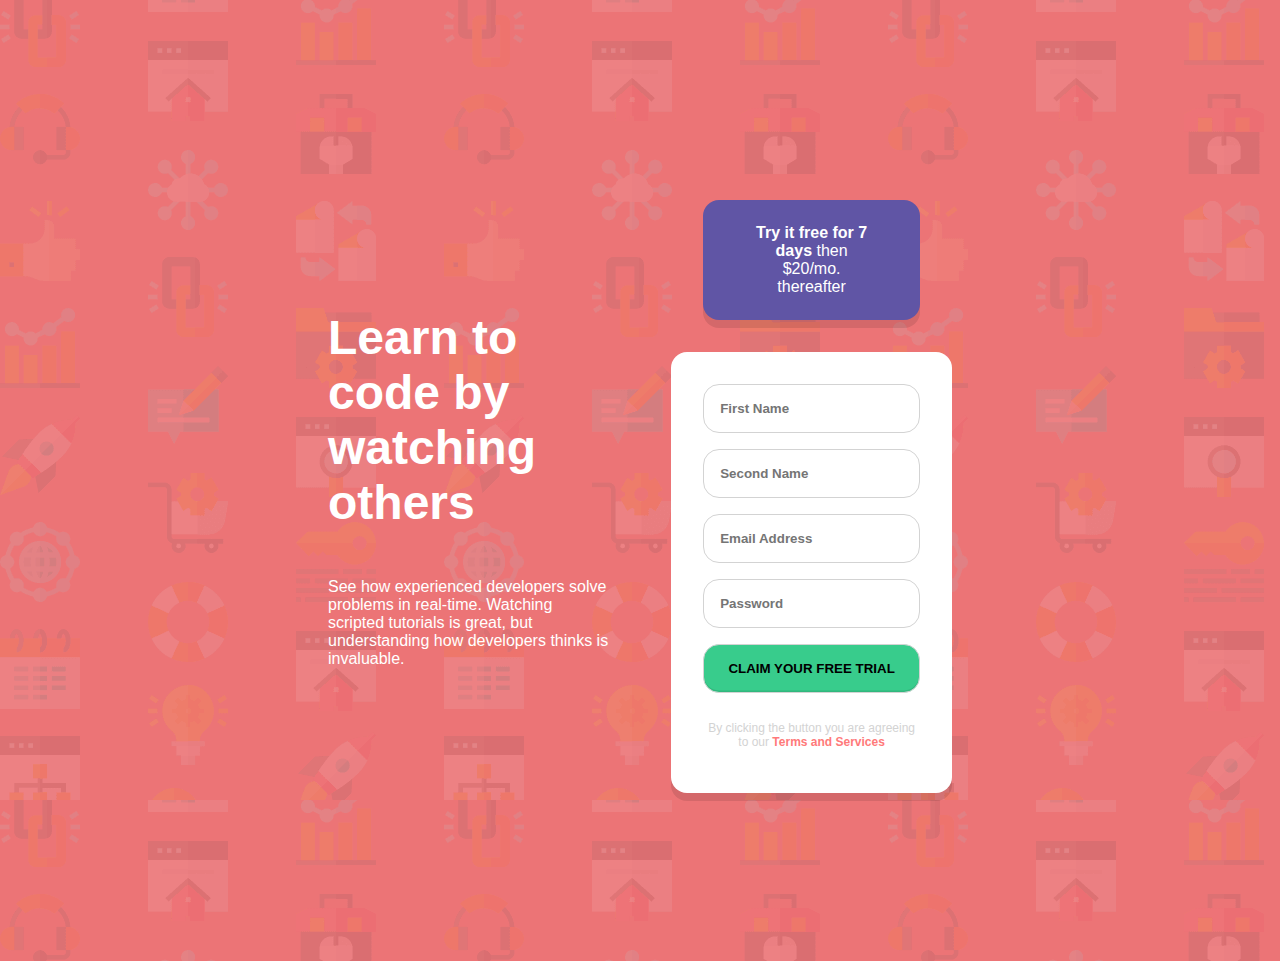
<file: components/1st/index.html>
<!DOCTYPE html>
<html lang="en">

<head>
    <meta charset="UTF-8">
    <meta name="viewport" content="width=device-width, initial-scale=1.0">
    <link rel="stylesheet"   type="text/css"   href="./style.css">
    <title>Sign up form</title>
</head>

<body>
    <div class="container">
        <div class="page-text">
            <h1>Learn to code by watching others</h1>
            <p>See how experienced developers solve problems in real-time. Watching scripted tutorials is great, but
                understanding how developers thinks is invaluable.</p>
        </div>
        <div>
            <div class="cta round-corners container_shadow">
                <p><strong>Try it free for 7 days</strong> then $20/mo. thereafter</p>
            </div>
            <div class="round-corners form container_shadow">
                <form action="/action_page.php" method="get">
                    <input class="round-corners" type="text" id="fname" name="first-name" value="" placeholder="First Name" />
                    <input class="round-corners" type="text" id="lname" name="last-name" value="" placeholder="Second Name" />
                    <input class="round-corners" type="email" id="lname" name="email" value="" placeholder="Email Address" />
                    <input class="round-corners" type="password" id="lname" name="password" value="" placeholder="Password" />
                    <input class="round-corners container_shadow" type="button" name="send" value="CLAIM YOUR FREE TRIAL" />
                </form>
                <p class="terms">By clicking the button you are agreeing to our <strong>Terms and Services</strong></p>
            </div>
        </div>
    </div>
</body>

</html>
</file>
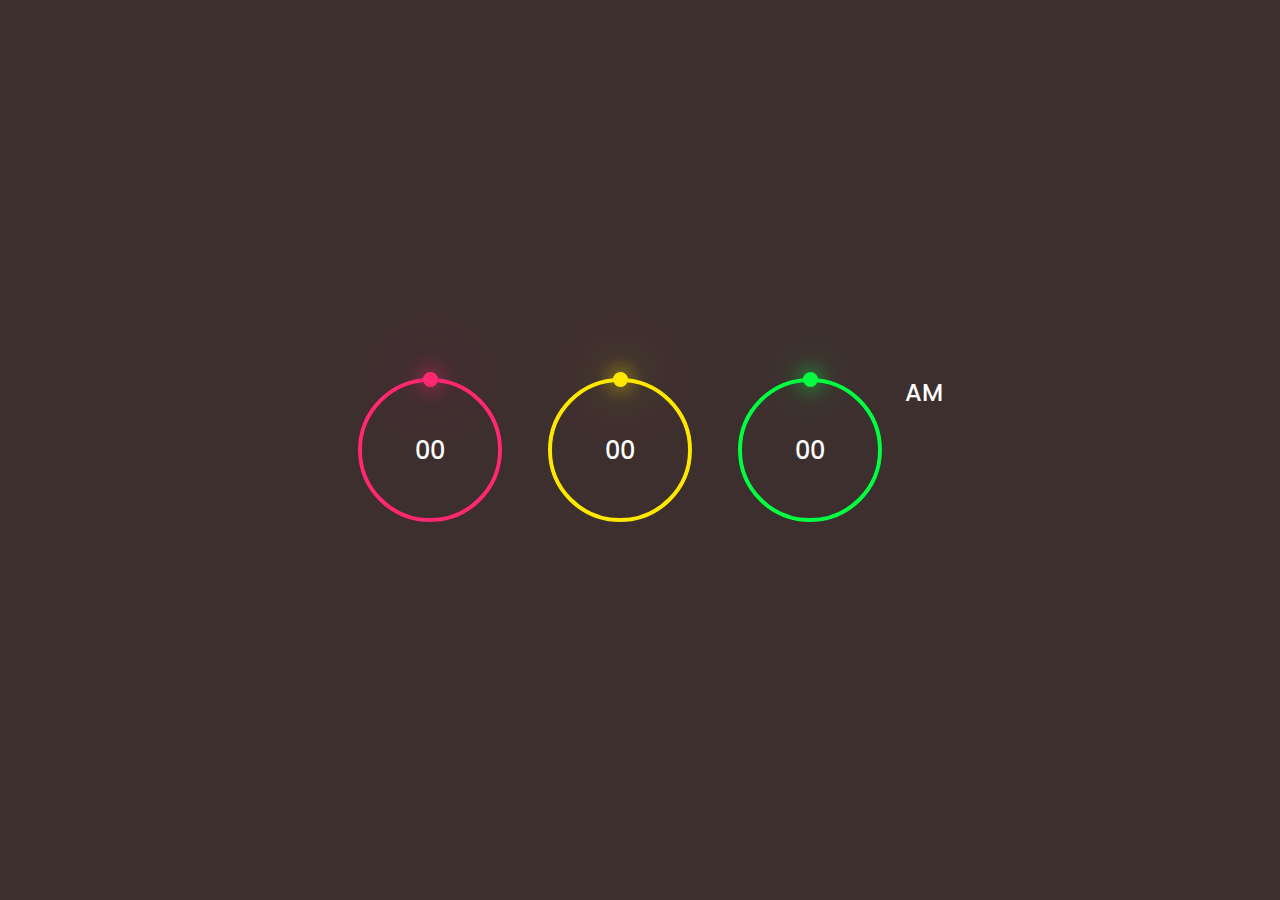
<file: components/clock/index.html>
<!DOCTYPE html>
<html lang="en">
<head>
    <meta charset="UTF-8">
    <meta name="viewport" content="width=device-width, initial-scale=1.0">
    <title>Document</title>
    <link rel="stylesheet" href="style.css">
    <script type="text/javascript" src="script.js"></script>
</head>
<body>
  <div class="container">
    <div id="time">
      <div class="circle" style="--color: #ff2972">
        <div class="dots h_dot"></div>
        <svg>
          <circle cx="70" cy="70" r="70"></circle>
          <circle cx="70" cy="70" r="70" id="hh" ></circle>
        </svg>
        <div id="hours">00</div>
      </div>
      <div class="circle" style="--color: #fee800">
        <div class="dots m_dot"></div>
        <svg>
          <circle cx="70" cy="70" r="70"></circle>
          <circle cx="70" cy="70" r="70" id="mm"></circle>
        </svg>
        <div id="minutes">00</div>
      </div>
      <div class="circle" style="--color: #04fc43">
        <div class="dots s_dot"></div>
        <svg>
          <circle cx="70" cy="70" r="70"></circle>
          <circle cx="70" cy="70" r="70" id="ss"></circle>
        </svg>
        <div id="seconds">00</div>
      </div>
      <div class="ap">
        <div id="ampm">AM</div>
      </div>
    </div>
  </div>
</body>
</html>
</file>
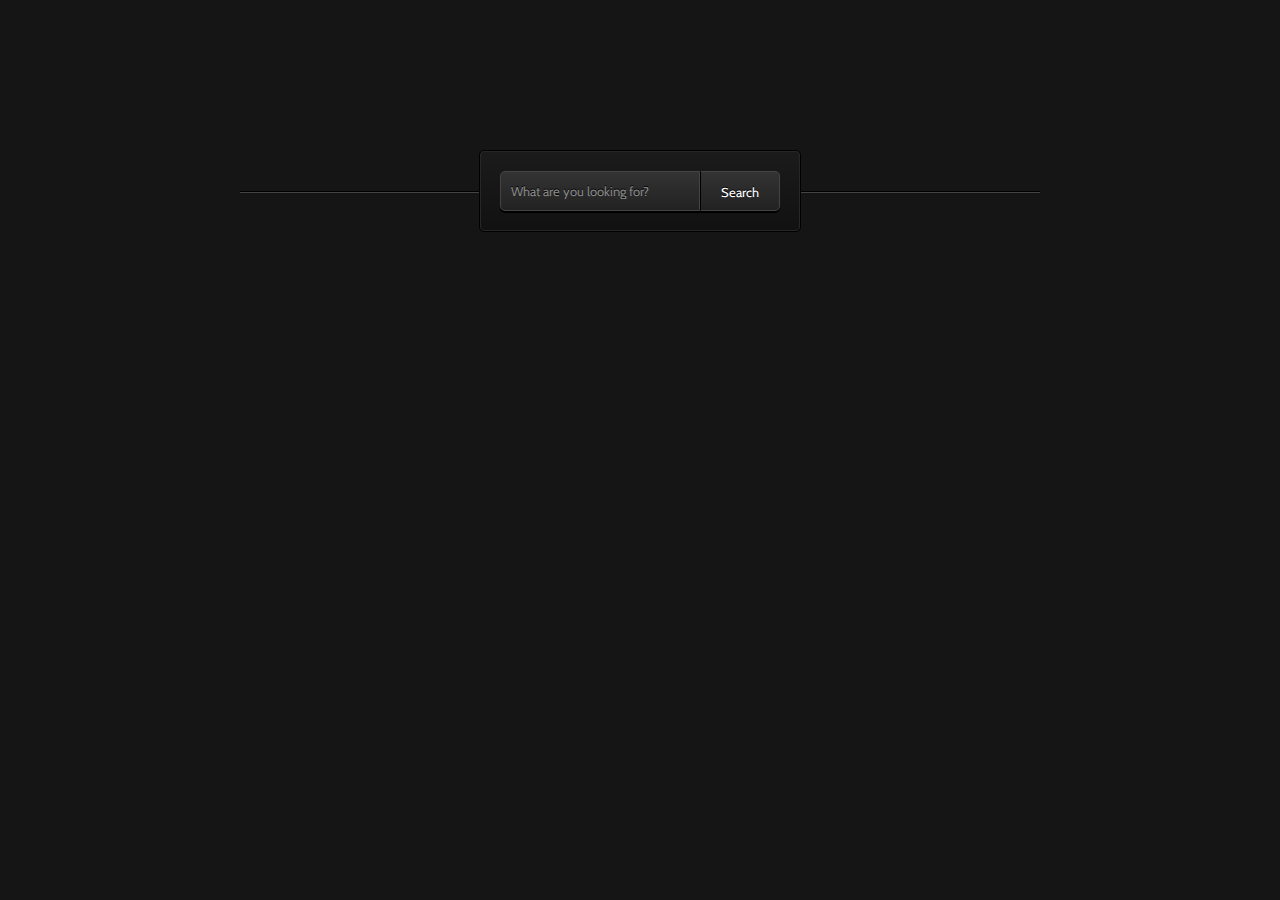
<file: components/gpsb/index.html>
<!DOCTYPE HTML>
<html lang="en">

<head>
    <meta charset="UTF-8">
    <meta name="viewport" content="width=device-width, initial-scale=1">
    <meta name="description" content="Glowing Pulse Search Bar">
    <link rel="stylesheet" type="text/css" href="style.css">
    <title>Glowing Pulse Search Bar</title>
    <style>
    </style>
</head>

<body>
    <header>
    </header>

    <main>
        <section class="webdesigntuts-workshop">
            <form action="" method="">
                <input type="search" placeholder="What are you looking for?">
                <button>Search</button>
            </form>
        </section>


    </main>

    <footer>
    </footer>

    <script>
    </script>

    <noscript>
    </noscript>
</body>

</html>
</file>
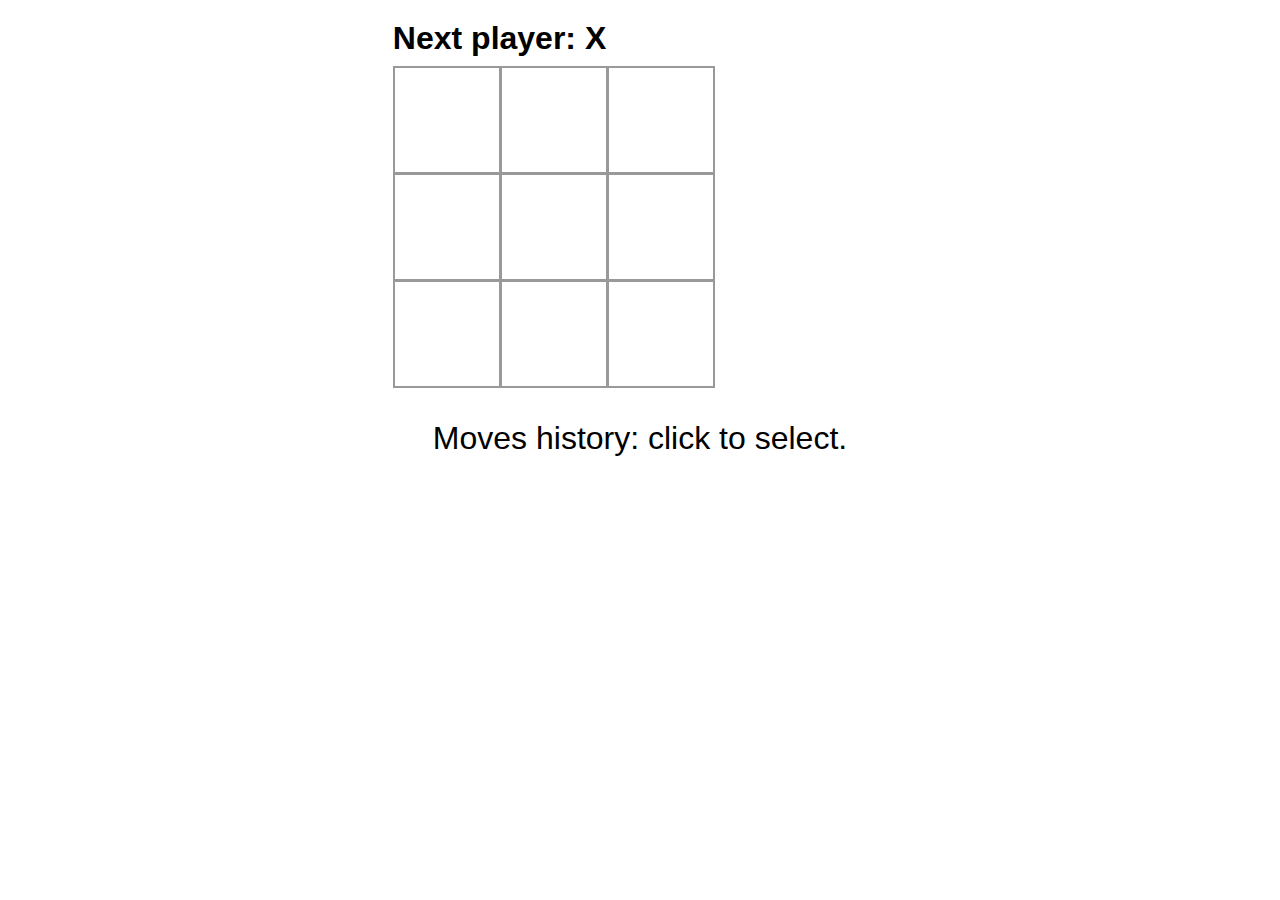
<file: components/ttt/index.html>
<!doctype html>
<html lang="en">

<head>
    <meta charset="utf-8" />
    <meta name="viewport" content="width=device-width,initial-scale=1" />
    <meta name="theme-color" content="#000000" />
    <meta name="description" content="Tic Tac Toe" />
    <link rel="manifest" href="/manifest.json" />
    <title>Tic Tac Toe</title>
    <script defer="defer" src="static/js/main.73dce64f.js"></script>
    <link href="static/css/main.7e6b0e14.css" rel="stylesheet">
</head>

<body><noscript>You need to enable JavaScript to run this app.</noscript>
    <div id="root"></div>
</body>

</html>
</file>
<file: components/1st/style.css>
body{
    color: white;
    background-image: url(./images/bg-intro-desktop.png);
    background-color: #ec7476;
    font-family: "Poppins", sans-serif;
}

input{
    all:inset
}


h1{
    font-size: 3rem;
}

.container{
    display: grid;
    grid-template-columns: 45% 45%;
    justify-content: space-between;
    padding:10rem 20rem;
}

.page-text{
    display: flex;
    flex-direction: column;
    justify-content: center;
}

.cta{
    padding: 0.5rem 3rem;
    background-color: hsl(248,32%,49%);
    text-align: center;
   /* box-shadow: 0 0.5rem rgba(0, 0, 0, 0.1);*/
    margin: 2rem;
}

.round-corners{
    border-radius: 1rem;
}

.container_shadow{
    box-shadow: 0 0.5rem rgba(0, 0, 0, 0.1);
}


.form{
    background-color: white;
    padding: 2rem;
}

form{
    display:flex;
    flex-direction: column;
}

form > input{
    padding:1rem;
    margin-bottom: 1rem;
    border: 1px solid lightgray;
    border-radius: 0.1rem;
    font-weight: 700;
}

form > input:focus{
    border: 1px solid black;
}

form > input:last-child{
    background-color: hsl(154,59%,51%);
    text-align: center;
    box-shadow: inset 0 -0.1rem rgba(0, 0, 0, 0.1);
}

.terms{
    color:lightgray;
    font-size: 0.75rem;
    text-align: center;
}

.terms > strong{
    color: hsl(0,100%,74%);
}

.page_text > p {
    font-size: 1.25rem;
    line-height: 1.5;
    margin-top: 0;
}
</file>
<file: components/clock/style.css>
@import url('https://fonts.googleapis.com/css2?family=Poppins:wght@100;300;400;500;600;700;800;900&display=swap');

* {
  margin: 0;
  padding: 0;
  box-sizing: border-box;
  font-family: 'Poppins', sans-serif;
}

.container {
  width: 100%;
  min-height: 100vh;
  display: flex;
  justify-content: center;
  align-items: center;
  background: #3e2f2f;
}

#time {
  display: flex;
  gap: 40px;
  color: #fff;
}

#time .circle {
  position: relative;
  width: 150px;
  height: 150px;
  display: flex;
  justify-content: center;
  align-items: center;
}

#time .circle svg {
  position: relative;
  width: 150px;
  height: 150px;
  transform: rotate(270deg);
}

#time .circle svg circle {
  width: 100%;
  height: 100%;
  fill: transparent;
  stroke: #191919;
  stroke-width: 4px;
  transform: translate(5px, 5px);
}

#time .circle svg circle:nth-child(2) {
  stroke: var(--color);
  stroke-dasharray: 440;
}

#time div {
  position: absolute;
  text-align: center;
  font-size: 1.5rem;
  font-weight: 500;
}

#time div span {
  position: absolute;
  transform: translate(-50%, 0px);
  font-size: 0.5rem;
  font-weight: 300;
  letter-spacing: 0.1rem;
  text-transform: uppercase;
}

#time .ap {
  position: relative;
  font-size: 1rem;
  transform: translate(-20px);
}

.dots {
  position: absolute;
  width: 100%;
  height: 100%;
  display: flex;
  justify-content: center;
  z-index: 10;
}

.dots::before {
  content: '';
  position: absolute;
  top: -3px;
  width: 15px;
  height: 15px;
  background: var(--color);
  border-radius: 50%;
  box-shadow: 0 0 20px var(--color), 0 0 60px var(--color  );
}


@media screen and (max-width: 768px) {
  #time {
    display: flex;
    flex-direction: column;
    gap: 40px;
    color: #fff;
  }
}
</file>
<file: components/gpsb/style.css>
@import url(https://fonts.googleapis.com/css?family=Cabin:400);

* {
	margin: 0;
	padding: 0;
	box-sizing: border-box;
	font-family: 'Poppins', sans-serif;
  }
  

.webdesigntuts-workshop {
	background: #151515;
	height: 100%;
	position: absolute;
	text-align: center;
	width: 100%;
}

.webdesigntuts-workshop:before,
.webdesigntuts-workshop:after {
	content: '';
	display: block;
	height: 1px;
	left: 50%;
	margin: 0 0 0 -400px;
	position: absolute;
	width: 800px;
}

.webdesigntuts-workshop:before {
	background: #444;
	background: linear-gradient(left, #151515, #444, #151515);
	top: 192px;
}

.webdesigntuts-workshop:after {
	background: #000;
	background: linear-gradient(left, #151515, #000, #151515);
	top: 191px;
}

.webdesigntuts-workshop form {
	background: #111;
	background: linear-gradient(#1b1b1b, #111);
	border: 1px solid #000;
	border-radius: 5px;
	box-shadow: inset 0 0 0 1px #272727;
	display: inline-block;
	font-size: 0px;
	margin: 150px auto 0;
	padding: 20px;
	position: relative;
	z-index: 1;
}


.webdesigntuts-workshop input {
	background: #222;
	background: linear-gradient(#333, #222);
	border: 1px solid #444;
	border-radius: 5px 0 0 5px;
	box-shadow: 0 2px 0 #000;
	color: #888;
	display: block;
	float: left;
	font-family: 'Cabin', helvetica, arial, sans-serif;
	font-size: 13px;
	font-weight: 400;
	height: 40px;
	margin: 0;
	padding: 0 10px;
	text-shadow: 0 -1px 0 #000;
	width: 200px;
}

.ie .webdesigntuts-workshop input {
	line-height: 40px;
}

.webdesigntuts-workshop input::-webkit-input-placeholder {
   color: #888;
}

.webdesigntuts-workshop input:-moz-placeholder {
   color: #888;
}

.webdesigntuts-workshop input:focus {
	animation: glow 800ms ease-out infinite alternate;
	background: #222922;
	background: linear-gradient(#333933, #222922);
	border-color: #393;
	box-shadow: 0 0 5px rgba(0,255,0,.2), inset 0 0 5px rgba(0,255,0,.1), 0 2px 0 #000;
	color: #efe;
	outline: none;
}

@keyframes glow {
    0% {
		border-color: #393;
		box-shadow: 0 0 5px rgba(0,255,0,.2), inset 0 0 5px rgba(0,255,0,.1), 0 2px 0 #000;
    }
    100% {
		border-color: #6f6;
		box-shadow: 0 0 20px rgba(0,255,0,.6), inset 0 0 10px rgba(0,255,0,.4), 0 2px 0 #000;
    }
}

.webdesigntuts-workshop input:focus::-webkit-input-placeholder {
	color: #efe;
}

.webdesigntuts-workshop input:focus:-moz-placeholder {
	color: #efe;
}

.webdesigntuts-workshop button {
	background: #222;
	background: linear-gradient(#333, #222);
	box-sizing: border-box;
	border: 1px solid #444;
	border-left-color: #000;
	border-radius: 0 5px 5px 0;
	box-shadow: 0 2px 0 #000;
	color: #fff;
	display: block;
	float: left;
	font-family: 'Cabin', helvetica, arial, sans-serif;
	font-size: 13px;
	font-weight: 400;
	height: 40px;
	line-height: 40px;
	margin: 0;
	padding: 0;
	position: relative;
	text-shadow: 0 -1px 0 #000;
	width: 80px;
}

.webdesigntuts-workshop button:hover,
.webdesigntuts-workshop button:focus {
	background: #292929;
	background: linear-gradient(#393939, #292929);
	color: #5f5;
	/*outline: none;*/
}

.webdesigntuts-workshop button:active {
	background: #292929;
	background: linear-gradient(#393939, #292929);
	box-shadow: 0 1px 0 #000, inset 1px 0 1px #222;
	top: 1px;
}


@media screen and (max-width: 768px) {
	.webdesigntuts-workshop{
		overflow-x:hidden;
	}
  }
</file>
<file: components/ttt/static/css/main.7e6b0e14.css>
* {
  box-sizing: border-box;
}
body {
  display: flex;
  font-family: "Lato", sans-serif;
  justify-content: center;
  margin: 20px;
  padding: 0;
  font-size: 2em;
}
.square {
  background: #fff;
  border: 2px solid #999;
  float: left;
  font-size: 2em;
  font-weight: 700;
  height: 12vh;
  width: 12vh;
  line-height: 34px;
  margin-right: -1px;
  margin-top: -1px;
  padding: 0;
  text-align: center;
  
}
.board-row:after {
  clear: both;
  content: "";
  display: table;
}
.status {
  margin-bottom: 10px;
  font-size: 1em;
  font-weight: bold;
}
/*# sourceMappingURL=main.7e6b0e14.css.map*/


@media screen and (max-width: 768px) {
  .square {
    height: 5vh;
    width: 5vh;
  }

  .status {
    margin-bottom: 10px;
    font-size: 0.5em;
    font-weight: bold;
  }

  body {
    font-size: 1em;
  }
}
</file>
